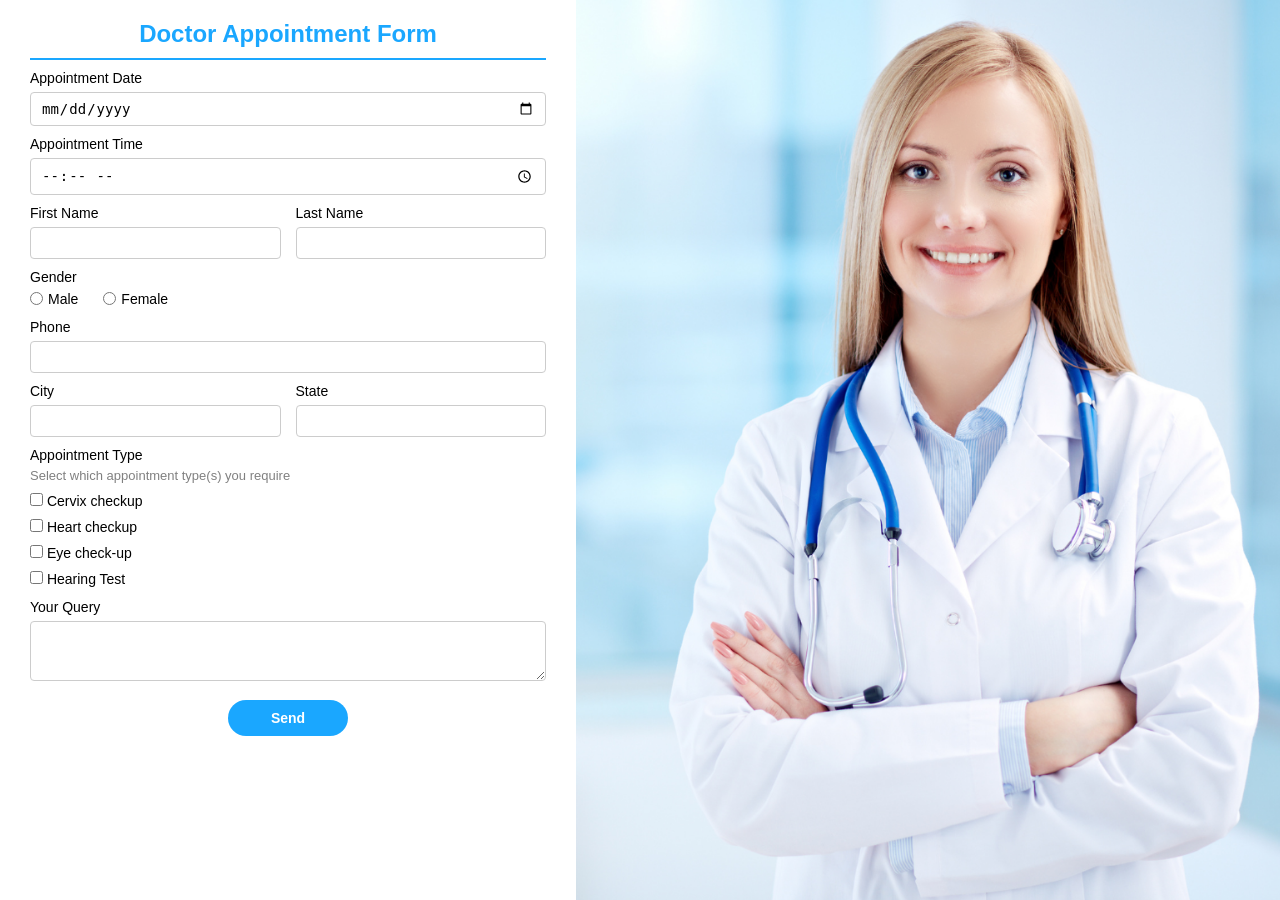
<file: index.html>
<!DOCTYPE html>
<html lang="en">
<head>
    <meta charset="UTF-8">
    <title>Doctor Appointment Form</title>
    <link rel="stylesheet" href="style.css">
</head>
<body>

<div class="parent">

    <div class="item left">

        <form action="" method="GET">

            <h1>Doctor Appointment Form</h1>

            
            <div class="field">
                <label>Appointment Date</label>
                <input type="date" name="date">
            </div>

            
            <div class="field">
                <label>Appointment Time</label>
                <input type="time" name="time">
            </div>

            <div class="row">
                <div class="field">
                    <label>First Name</label>
                    <input type="text" name="firstName">
                </div>

                <div class="field">
                    <label>Last Name</label>
                    <input type="text" name="lastName">
                </div>
            </div>

            
            <div class="field">
                <label>Gender</label>

                <div class="gender">
                    <label><input type="radio" name="gender" value="male"> Male</label>
                    <label><input type="radio" name="gender" value="female"> Female</label>
                </div>
            </div>

            
            <div class="field">
                <label>Phone</label>
                <input type="text" name="phone">
            </div>

            
            <div class="row">
                <div class="field">
                    <label>City</label>
                    <input type="text" name="city">
                </div>

                <div class="field">
                    <label>State</label>
                    <input type="text" name="state">
                </div>
            </div>

            
            <div class="field">
                <label>Appointment Type</label>
                <p class="hint">Select which appointment type(s) you require</p>

                <div class="checkbox-group">

                    <label class="check-item">
                        <input type="checkbox" name="type" value="cervix">
                        Cervix checkup
                    </label>

                    <label class="check-item">
                        <input type="checkbox" name="type" value="heart">
                        Heart checkup
                    </label>

                    <label class="check-item">
                        <input type="checkbox" name="type" value="eye">
                        Eye check-up
                    </label>

                    <label class="check-item">
                        <input type="checkbox" name="type" value="hearing">
                        Hearing Test
                    </label>

                </div>
            </div>

            
            <div class="field">
                <label>Your Query</label>
                <textarea name="query"></textarea>
            </div>

            
            <button type="submit">Send</button>

        </form>

    </div>

    
    <div class="item right">
        <img src="Images/task1image2.png" alt="doctor">
    </div>

</div>

</body>
</html>
</file>
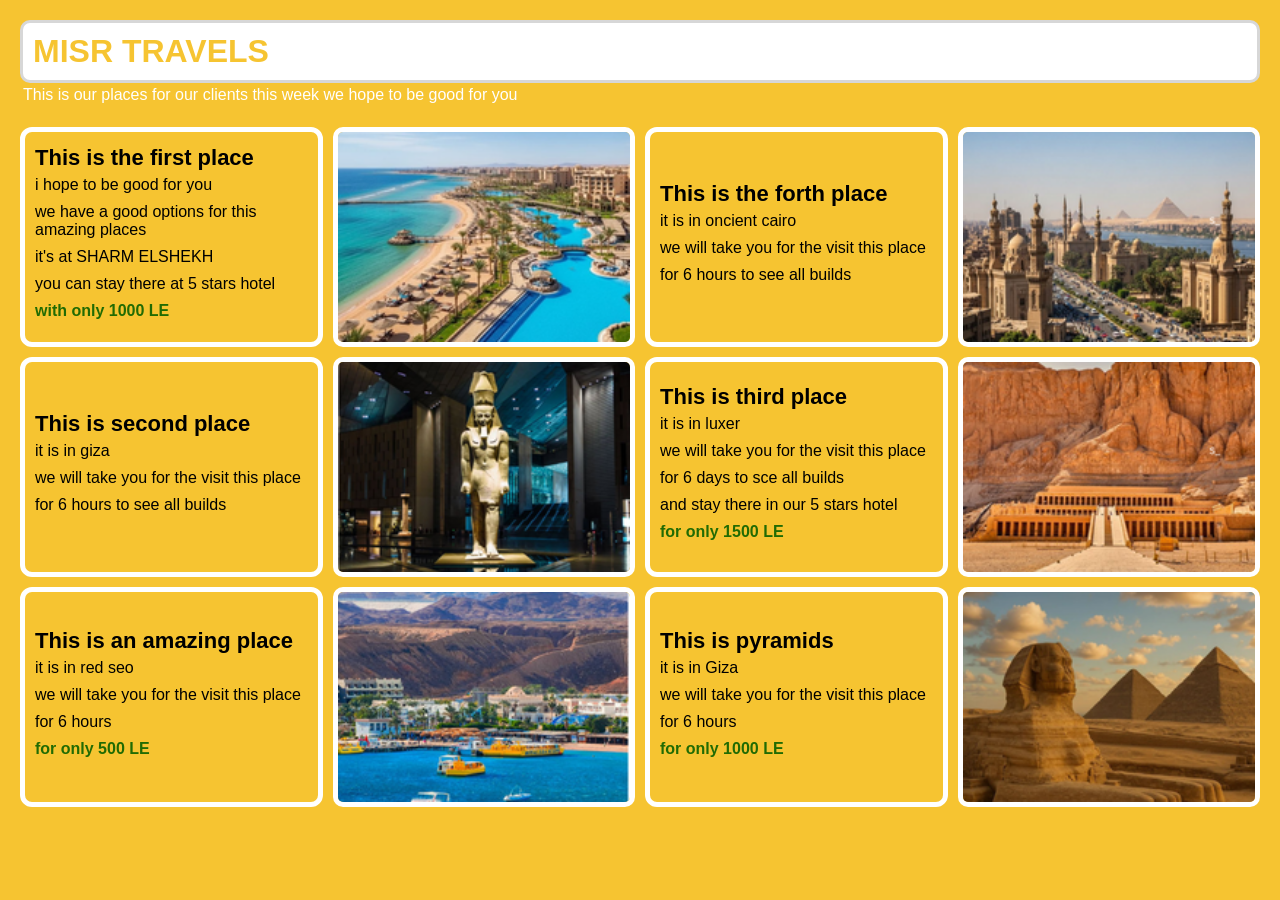
<file: Misr Travels.html>
<!DOCTYPE html>
<html lang="en">
<head>
<meta charset="UTF-8">
<title>MISR TRAVELS</title>
<link rel="stylesheet" href="Misr Travels.css">
</head>

<body>

<div class="container">

    <h1>MISR TRAVELS</h1>

    <p class="subtitle">
        This is our places for our clients this week we hope to be good for you
    </p>

    <div class="row">

        <div class="box text">
            <h3>This is the first place</h3>
            <p>i hope to be good for you</p>
            <p>we have a good options for this amazing places</p>
            <p>it's at SHARM ELSHEKH</p>
            <p>you can stay there at 5 stars hotel</p>
            <p class="price">with only 1000 LE</p>
        </div>

        <div class="box image">
            <img src="Images/image5_sharm.png">
        </div>

        <div class="box text">
            <h3>This is the forth place</h3>
            <p>it is in oncient cairo</p>
            <p>we will take you for the visit this place</p>
            <p>for 6 hours to see all builds</p>
        </div>

        <div class="box image">
            <img src="Images/image4_cairo.png">
        </div>

    </div>

    <!-- ROW 2 -->
    <div class="row">

        <div class="box text">
            <h3>This is second place</h3>
            <p>it is in giza</p>
            <p>we will take you for the visit this place</p>
            <p>for 6 hours to see all builds</p>
            
        </div>

        <div class="box image">
            <img src="Images/image6_GEM.png">
        </div>

        <div class="box text">
            <h3>This is third place</h3>
            <p>it is in luxer</p>
            <p>we will take you for the visit this place</p>
            <p>for 6 days to sce all builds</p>
            <p>and stay there in our 5 stars hotel</p>
            <p class="price">for only 1500 LE</p>
        </div>

        <div class="box image">
            <img src="Images/image3_Luxor.png">
        </div>

    </div>

    <!-- ROW 3 -->
    <div class="row">

        <div class="box text">
            <h3>This is an amazing place</h3>
            <p>it is in red seo</p>
            <p>we will take you for the visit this place</p>
            <p>for 6 hours</p>
            <p class="price">for only 500 LE</p>
        </div>

        <div class="box image">
            <img src="Images/image2_redsea.png">
        </div>

        <div class="box text">
            <h3>This is pyramids</h3>
            <p>it is in Giza</p>
            <p>we will take you for the visit this place</p>
            <p>for 6 hours</p>
            <p class="price">for only 1000 LE</p>
        </div>

        <div class="box image">
            <img src="Images/image1pyramids.png">
        </div>

    </div>

</div>

</body>
</html>
</file>
<file: style.css>
* {
    box-sizing: border-box;
}

body {
    margin: 0;
    font-family: Arial;
    height: 100vh;
}

.parent {
    display: flex;
    height: 100vh;
}

.left {
    width: 45%;
    padding: 20px 30px;
    height: 100vh;
    background: white;
}

.right {
    width: 55%;
    height: 100vh;
}

.right img {
    width: 100%;
    height: 100%;
    object-fit: cover;
    display: block;
}

h1 {
    text-align: center;
    color: #1aa7ff;
    border-bottom: 2px solid #1aa7ff;
    padding-bottom: 10px;
    margin: 0 0 10px 0;
    font-size: 24px;
}

.field {
    margin-bottom: 10px;
}

.field label {
    display: block;
    font-weight: 500;
    margin-bottom: 2px;
    font-size: 14px;
}

input, textarea {
    width: 100%;
    padding: 7px 10px;
    margin-top: 4px;
    border: 1px solid #ccc;
    border-radius: 4px;
    font-size: 14px;
}

textarea {
    resize: vertical;
    min-height: 60px;
}

.row {
    display: flex;
    gap: 15px;
}

.row .field {
    width: 50%;
}

.gender {
    display: flex;
    gap: 25px;
    margin-top: 6px;
}

.gender label {
    display: flex;
    align-items: center;
    gap: 5px;
    cursor: pointer;
    font-size: 14px;
}

.gender input[type="radio"] {
    width: auto;
    margin: 0;
}

.hint {
    font-size: 13px;
    color: gray;
    margin: 5px 0 10px;
}

.checkbox-group {
    display: flex;
    flex-direction: column;
    gap: 8px;
}

.check-item {
    display: flex;
    align-items: center;
    gap: 8px;
    cursor: pointer;
    font-size: 14px;
}

.check-item input[type="checkbox"] {
    width: auto;
    margin: 0;
    flex-shrink: 0;
}

button {
    width: 120px;
    padding: 10px 8px;
    border-radius: 20px;
    border: none;
    background: #1aa7ff;
    color: white;
    display: block;
    margin: 15px auto 0;
    font-size: 14px;
    font-weight: bold;}
</file>
<file: Misr Travels.css>
* {
    margin: 0;
    padding: 0;
    box-sizing: border-box;
}

body {
    font-family:tahoma, sans-serif;
    background: #f6c431;
}

.container {
    width: 100%;
    padding: 20px;
}

h1 {
    text-align: left;
    color: #f6c431;
    background-color: rgb(255, 255, 255);
    border-radius: 10px;
    border-color: #09090929;
    border-style: solid;
    padding: 10px;
}

.subtitle {
    text-align: left;
    color: #ffffff;
    margin-bottom: 20px;
    padding: 3px;
    
}

.row {
    display: flex;
    width: 100%;
    gap: 10px;      
    margin-bottom: 10px; 
}

.box {
    width: 25%;
    height: 220px;

    border: 5px solid rgb(255, 255, 255); 
    border-radius: 10px;
    overflow: hidden;
}

.text {
    border-radius: 12px;

    padding: 10px;
    color: black;
    display: flex;
    flex-direction: column;
    justify-content: center;
}

.image img {
    width: 100%;
    height: 100%;
    object-fit: cover;
}

h3 {
    font-size: 22px;
    margin-bottom: 5px;
}

p {
    font-size: 16px;
    margin-bottom: 9px;
}

.price {
    font-weight: bold;
    color: rgb(33, 107, 3);
}
</file>
